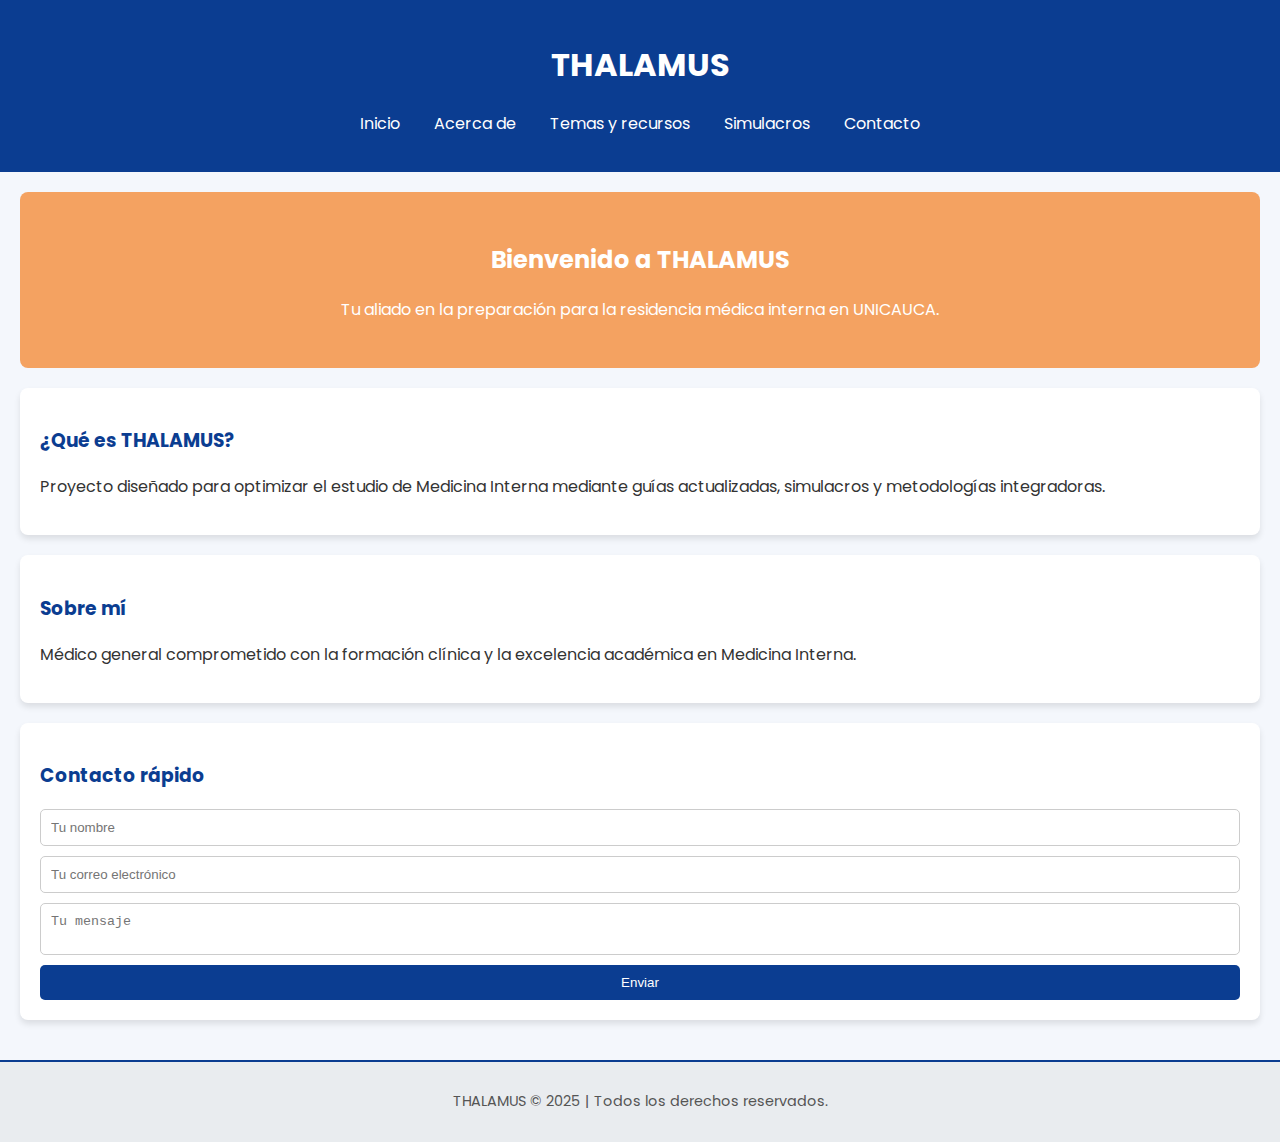
<file: index.html>
<!DOCTYPE html>
<html lang="es">
<head>
  <meta charset="UTF-8">
  <meta name="viewport" content="width=device-width, initial-scale=1.0">
  <title>THALAMUS | Inicio</title>
  <link rel="stylesheet" href="estilos.css">
  <link rel="preconnect" href="https://fonts.googleapis.com">
  <link rel="preconnect" href="https://fonts.gstatic.com" crossorigin>
  <link href="https://fonts.googleapis.com/css2?family=Poppins&display=swap" rel="stylesheet">
  <meta name="google-site-verification" content="bzVXL_tkprvW3i5isuxH-CFw_EMfGUKZSpaCLufVXmo" />
</head>
<body>

  <header>
    <h1>THALAMUS</h1>
    <nav>
      <button id="menu-btn">☰ Menú</button>
  <ul id="menu">
    <li><a href="index.html">Inicio</a></li>
    <li><a href="acerca.html">Acerca de</a></li>
    <li><a href="temas.html">Temas y recursos</a></li>
    <li><a href="simulacros.html">Simulacros</a></li>
    <li><a href="contacto.html">Contacto</a></li>
  </ul>
    </nav>
  </header>

  <main>
    <section class="banner">
      <h2>Bienvenido a THALAMUS</h2>
      <p>Tu aliado en la preparación para la residencia médica interna en UNICAUCA.</p>
    </section>

    <section class="descripcion">
      <h3>¿Qué es THALAMUS?</h3>
      <p>Proyecto diseñado para optimizar el estudio de Medicina Interna mediante guías actualizadas, simulacros y metodologías integradoras.</p>
    </section>

    <section class="sobre-mi">
      <h3>Sobre mí</h3>
      <p>Médico general comprometido con la formación clínica y la excelencia académica en Medicina Interna.</p>
    </section>

    <section class="contacto">
      <h3>Contacto rápido</h3>
      <form id="formulario-contacto">
        <input type="text" id="nombre" placeholder="Tu nombre" required>
        <input type="email" id="email" placeholder="Tu correo electrónico" required>
        <textarea id="mensaje" placeholder="Tu mensaje" required></textarea>
        <button type="submit">Enviar</button>
      </form>
    </section>
  </main>

  <footer>
    <p>THALAMUS © 2025 | Todos los derechos reservados.</p>
  </footer>

  <script src="scripts.js"></script>
</body>
</html>
</file>
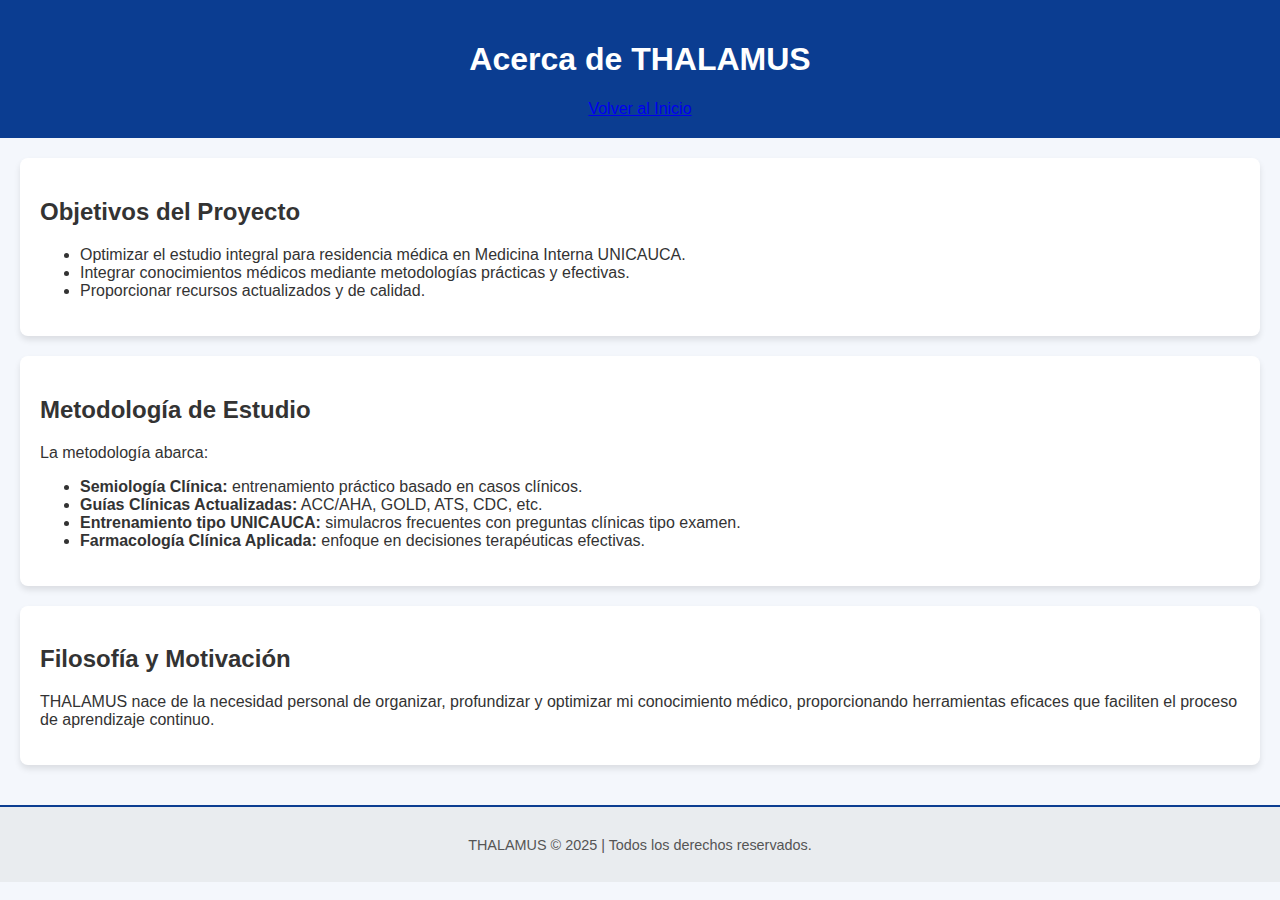
<file: acerca.html>
<!DOCTYPE html>
<html lang="es">
<head>
  <meta charset="UTF-8">
  <meta name="viewport" content="width=device-width, initial-scale=1.0">
  <title>Acerca de | THALAMUS</title>
  <link rel="stylesheet" href="estilos.css">
</head>
<body>

<header>
  <h1>Acerca de THALAMUS</h1>
  <nav>
    <a href="index.html">Volver al Inicio</a>
  </nav>
</header>

<main>
  <section class="descripcion">
    <h2>Objetivos del Proyecto</h2>
    <ul>
      <li>Optimizar el estudio integral para residencia médica en Medicina Interna UNICAUCA.</li>
      <li>Integrar conocimientos médicos mediante metodologías prácticas y efectivas.</li>
      <li>Proporcionar recursos actualizados y de calidad.</li>
    </ul>
  </section>

  <section class="descripcion">
    <h2>Metodología de Estudio</h2>
    <p>La metodología abarca:</p>
    <ul>
      <li><strong>Semiología Clínica:</strong> entrenamiento práctico basado en casos clínicos.</li>
      <li><strong>Guías Clínicas Actualizadas:</strong> ACC/AHA, GOLD, ATS, CDC, etc.</li>
      <li><strong>Entrenamiento tipo UNICAUCA:</strong> simulacros frecuentes con preguntas clínicas tipo examen.</li>
      <li><strong>Farmacología Clínica Aplicada:</strong> enfoque en decisiones terapéuticas efectivas.</li>
    </ul>
  </section>

  <section class="descripcion">
    <h2>Filosofía y Motivación</h2>
    <p>
      THALAMUS nace de la necesidad personal de organizar, profundizar y optimizar mi conocimiento médico, proporcionando herramientas eficaces que faciliten el proceso de aprendizaje continuo.
    </p>
  </section>
</main>

<footer>
  <p>THALAMUS © 2025 | Todos los derechos reservados.</p>
</footer>

</body>
</html>
</file>
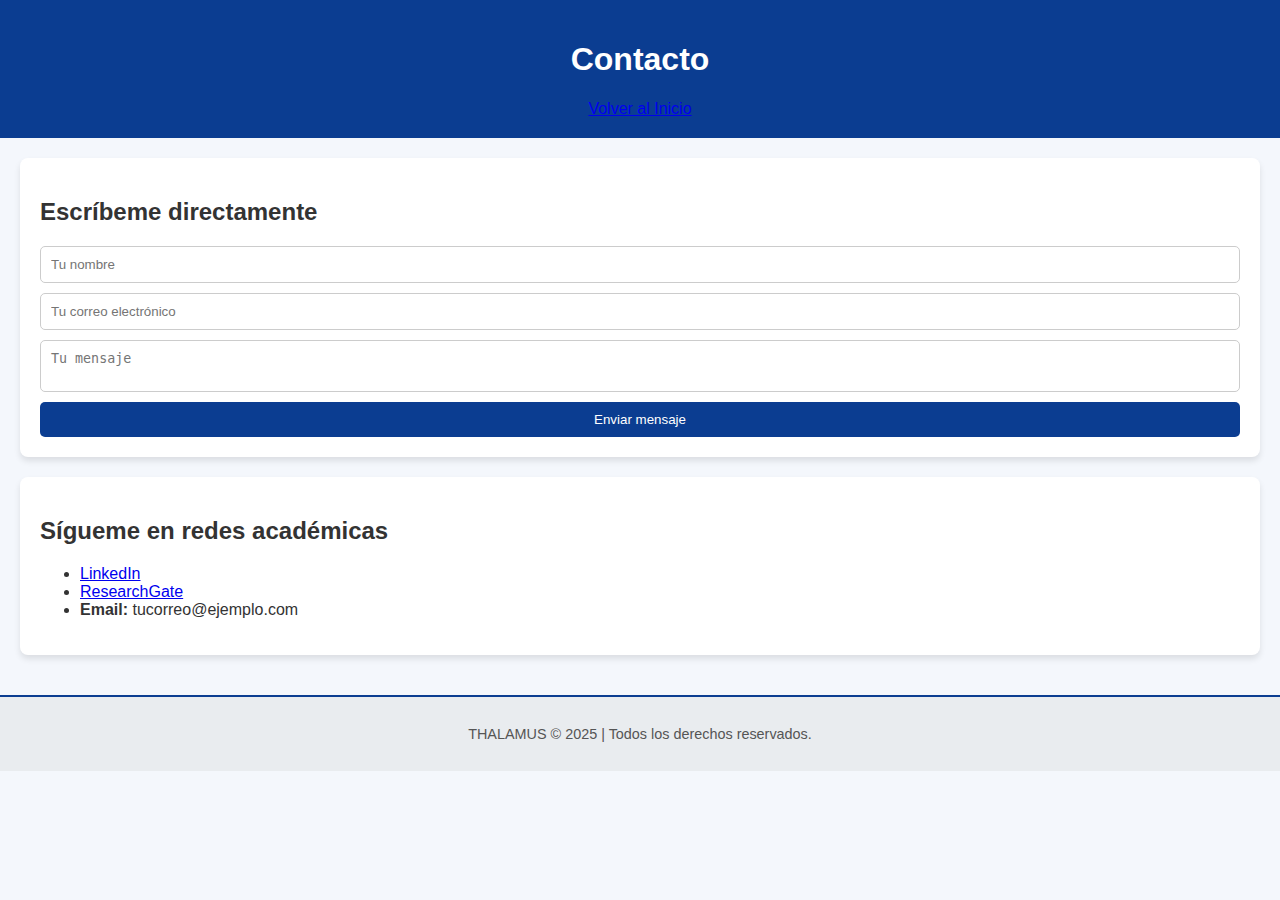
<file: contacto.html>
<!DOCTYPE html>
<html lang="es">
<head>
  <meta charset="UTF-8">
  <meta name="viewport" content="width=device-width, initial-scale=1.0">
  <title>Contacto | THALAMUS</title>
  <link rel="stylesheet" href="estilos.css">
</head>
<body>

<header>
  <h1>Contacto</h1>
  <nav>
    <a href="index.html">Volver al Inicio</a>
  </nav>
</header>

<main>
  <section class="descripcion">
    <h2>Escríbeme directamente</h2>
    <form id="formulario-contacto">
      <input type="text" id="nombre" placeholder="Tu nombre" required>
      <input type="email" id="email" placeholder="Tu correo electrónico" required>
      <textarea id="mensaje" placeholder="Tu mensaje" required></textarea>
      <button type="submit">Enviar mensaje</button>
    </form>
  </section>

  <section class="descripcion">
    <h2>Sígueme en redes académicas</h2>
    <ul>
      <li><a href="#">LinkedIn</a></li>
      <li><a href="#">ResearchGate</a></li>
      <li><strong>Email:</strong> tucorreo@ejemplo.com</li>
    </ul>
  </section>
</main>

<footer>
  <p>THALAMUS © 2025 | Todos los derechos reservados.</p>
</footer>

<script src="scripts.js"></script>
</body>
</html>
</file>
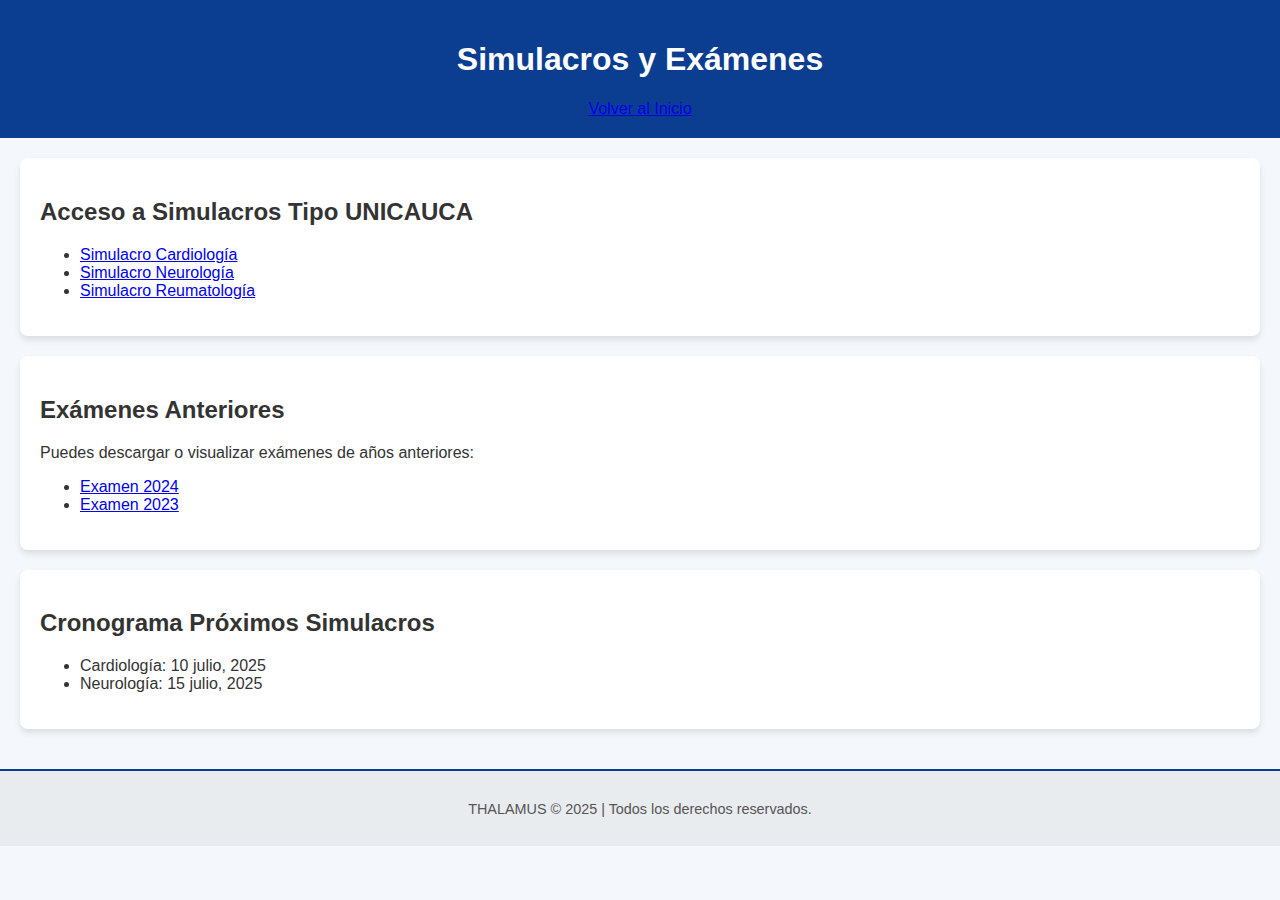
<file: simulacros.html>
<!DOCTYPE html>
<html lang="es">
<head>
  <meta charset="UTF-8">
  <meta name="viewport" content="width=device-width, initial-scale=1.0">
  <title>Simulacros y Exámenes | THALAMUS</title>
  <link rel="stylesheet" href="estilos.css">
</head>
<body>

<header>
  <h1>Simulacros y Exámenes</h1>
  <nav>
    <a href="index.html">Volver al Inicio</a>
  </nav>
</header>

<main>
  <section class="descripcion">
    <h2>Acceso a Simulacros Tipo UNICAUCA</h2>
    <ul>
      <li><a href="#">Simulacro Cardiología</a></li>
      <li><a href="#">Simulacro Neurología</a></li>
      <li><a href="#">Simulacro Reumatología</a></li>
      <!-- Añade otros simulacros aquí -->
    </ul>
  </section>

  <section class="descripcion">
    <h2>Exámenes Anteriores</h2>
    <p>Puedes descargar o visualizar exámenes de años anteriores:</p>
    <ul>
      <li><a href="#">Examen 2024</a></li>
      <li><a href="#">Examen 2023</a></li>
    </ul>
  </section>

  <section class="descripcion">
    <h2>Cronograma Próximos Simulacros</h2>
    <ul>
      <li>Cardiología: 10 julio, 2025</li>
      <li>Neurología: 15 julio, 2025</li>
      <!-- Agrega más fechas aquí -->
    </ul>
  </section>
</main>

<footer>
  <p>THALAMUS © 2025 | Todos los derechos reservados.</p>
</footer>

</body>
</html>
</file>
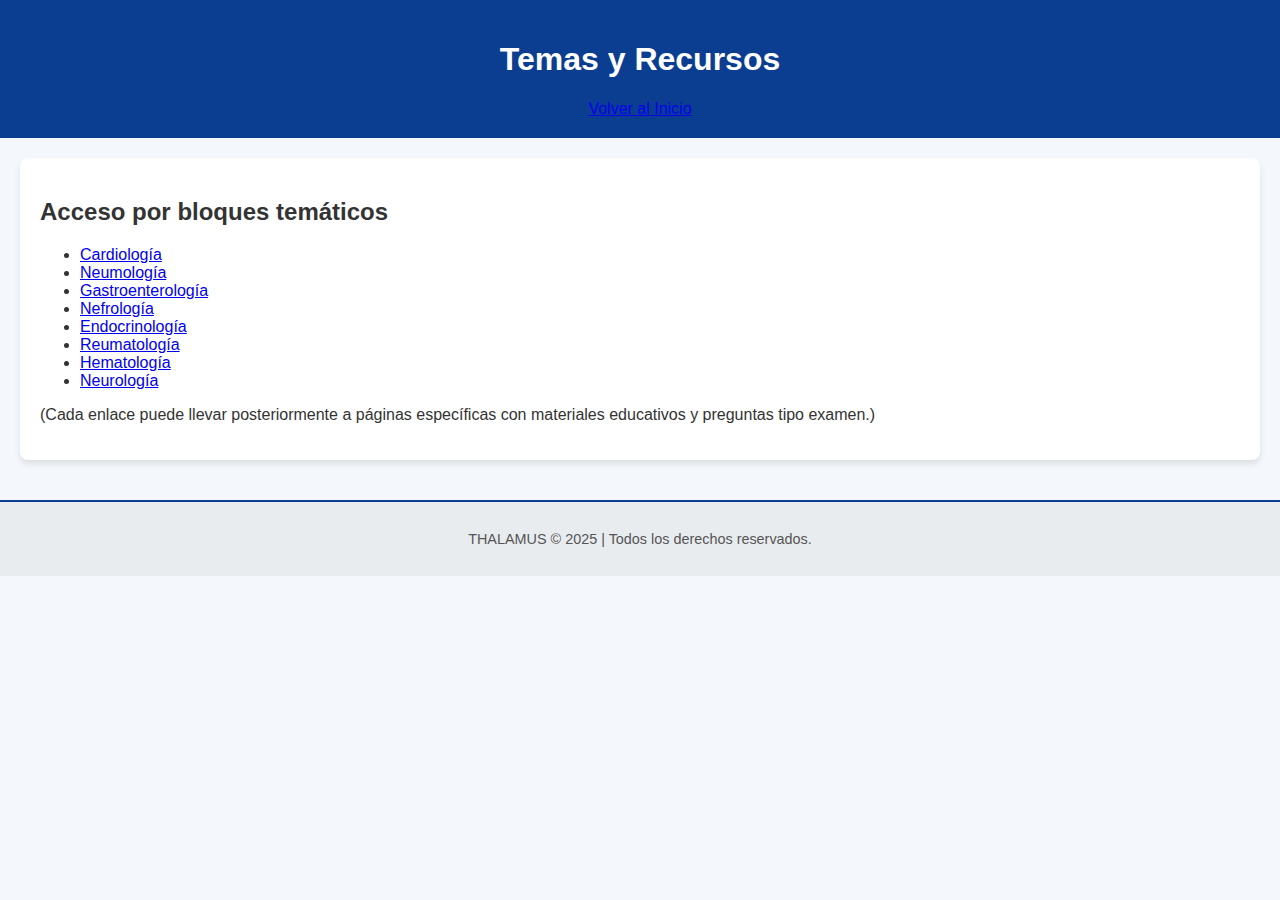
<file: temas.html>
<!DOCTYPE html>
<html lang="es">
<head>
  <meta charset="UTF-8">
  <meta name="viewport" content="width=device-width, initial-scale=1.0">
  <title>Temas y Recursos | THALAMUS</title>
  <link rel="stylesheet" href="estilos.css">
</head>
<body>

<header>
  <h1>Temas y Recursos</h1>
  <nav>
    <a href="index.html">Volver al Inicio</a>
  </nav>
</header>

<main>
  <section class="descripcion">
    <h2>Acceso por bloques temáticos</h2>
    <ul>
      <li><a href="#">Cardiología</a></li>
      <li><a href="#">Neumología</a></li>
      <li><a href="#">Gastroenterología</a></li>
      <li><a href="#">Nefrología</a></li>
      <li><a href="#">Endocrinología</a></li>
      <li><a href="#">Reumatología</a></li>
      <li><a href="#">Hematología</a></li>
      <li><a href="#">Neurología</a></li>
    </ul>
    <p>(Cada enlace puede llevar posteriormente a páginas específicas con materiales educativos y preguntas tipo examen.)</p>
  </section>
</main>

<footer>
  <p>THALAMUS © 2025 | Todos los derechos reservados.</p>
</footer>

</body>
</html>
</file>
<file: estilos.css>
body {
  font-family: 'Poppins', sans-serif;
  margin: 0; padding: 0;
  background-color: #f4f7fc; color: #333;
}

header {
  background-color: #0b3d91;
  color: #ffffff; padding: 20px;
  text-align: center;
  position: relative;
}

#menu-btn {
  display: none;
  background: #f4a261;
  color: #fff; border: none;
  padding: 10px; cursor: pointer;
  border-radius: 5px;
}

nav ul {
  list-style: none; padding: 0;
  margin-top: 10px;
}

nav ul li {
  display: inline-block; margin: 0 15px;
}

nav ul li a {
  color: #ffffff; text-decoration: none;
  transition: color 0.3s ease;
}

nav ul li a:hover {
  color: #f4a261;
}

main { padding: 20px; }

.banner {
  background-color: #f4a261;
  color: #ffffff; padding: 30px;
  border-radius: 8px; text-align: center;
  margin-bottom: 20px;
}

.descripcion, .sobre-mi, .contacto {
  background-color: #ffffff; padding: 20px;
  margin-bottom: 20px; border-radius: 8px;
  box-shadow: 0 4px 6px rgba(0,0,0,0.1);
}

.descripcion h3, .sobre-mi h3, .contacto h3 {
  color: #0b3d91;
}

footer {
  background-color: #e9ecef; text-align: center;
  padding: 15px; font-size: 0.9em;
  color: #555; border-top: 2px solid #0b3d91;
}

/* Estilos formulario */
#formulario-contacto {
  display: flex; flex-direction: column;
}

#formulario-contacto input,
#formulario-contacto textarea {
  margin-bottom: 10px; padding: 10px;
  border-radius: 5px; border: 1px solid #ccc;
  resize: none;
}

#formulario-contacto button {
  padding: 10px; background: #0b3d91;
  color: #fff; border: none;
  border-radius: 5px; cursor: pointer;
}

/* Responsive */
@media screen and (max-width: 600px) {
  #menu-btn { display: block; }
  nav ul { display: none; text-align: center; }
  nav ul.show { display: block; }
  nav ul li { display: block; margin: 10px 0; }
}
</file>
